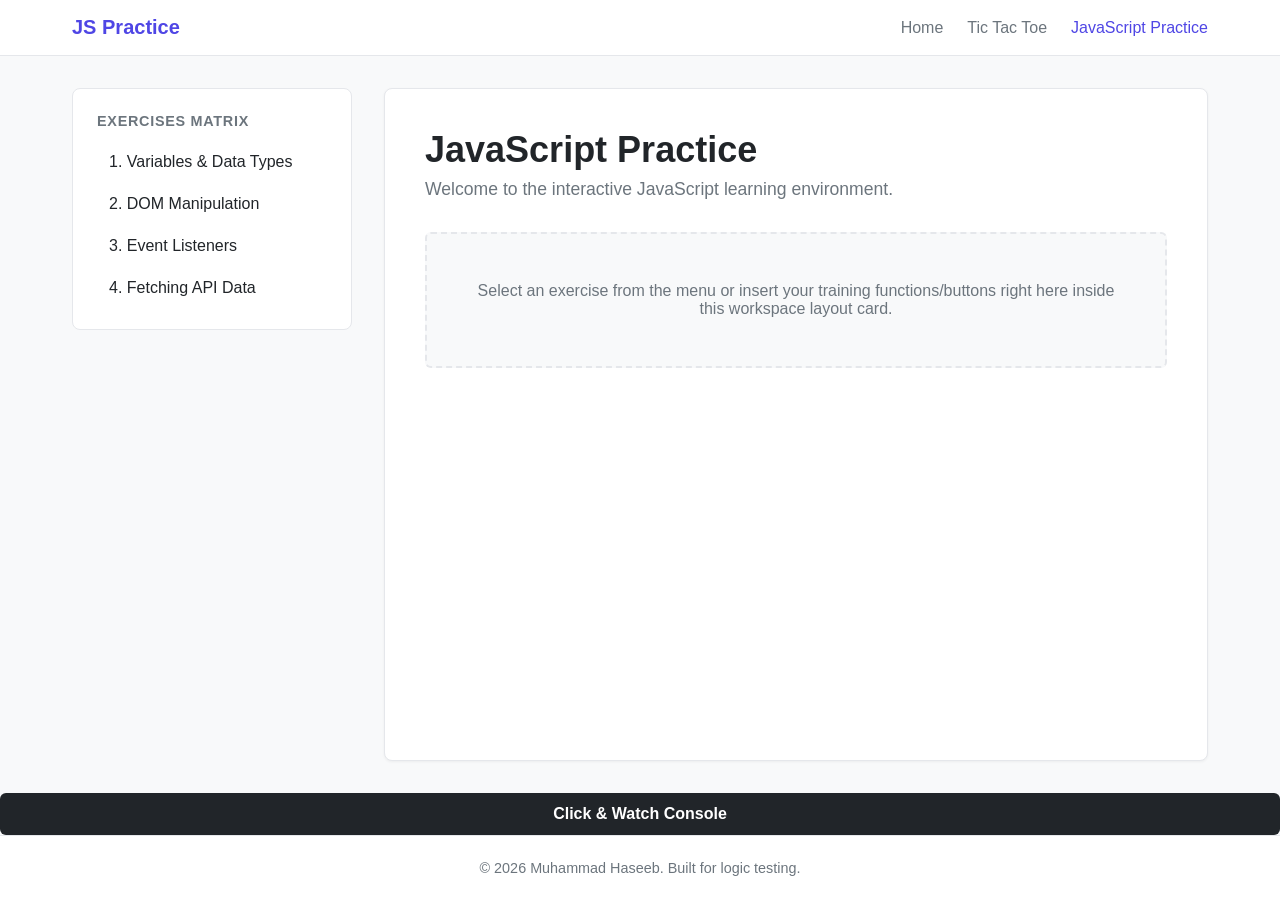
<file: javas_practice.html>
<!DOCTYPE html>
<html lang="en">
<head>
    <meta charset="UTF-8">
    <meta name="viewport" content="width=device-width, initial-scale=1.0">
    <title>JavaScript Practice</title>
    <style>
        /* Modern Reset & Global Variables */
        * {
            margin: 0;
            padding: 0;
            box-sizing: border-box;
            font-family: 'Segoe UI', Tahoma, Geneva, Verdana, sans-serif;
        }

        :root {
            --bg-color: #f8f9fa;
            --surface-color: #ffffff;
            --text-color: #212529;
            --text-muted: #6c757d;
            --primary-color: #4f46e5;
            --primary-hover: #4338ca;
            --border-color: #e5e7eb;
        }

        body {
            background-color: var(--bg-color);
            color: var(--text-color);
            display: flex;
            flex-direction: column;
            min-height: 100vh;
        }

        /* Header & Navigation Styles */
        header {
            background-color: var(--surface-color);
            border-bottom: 1px solid var(--border-color);
            position: sticky;
            top: 0;
            z-index: 100;
        }

        .nav-container {
            max-width: 1200px;
            margin: 0 auto;
            display: flex;
            justify-content: space-between;
            align-items: center;
            padding: 1rem 2rem;
        }

        .logo {
            font-weight: 700;
            font-size: 1.25rem;
            color: var(--primary-color);
            text-decoration: none;
        }

        nav {
            display: flex;
            gap: 1.5rem;
        }

        nav a {
            text-decoration: none;
            color: var(--text-muted);
            font-weight: 500;
            transition: color 0.2s ease;
        }

        nav a:hover, nav a.active {
            color: var(--primary-color);
        }

        /* App Layout Main Grid */
        .layout-container {
            max-width: 1200px;
            width: 100%;
            margin: 2rem auto;
            padding: 0 2rem;
            display: grid;
            grid-template-columns: 280px 1fr;
            gap: 2rem;
            flex: 1;
        }

        /* Sidebar styling for tracking sub-tasks */
        sidebar {
            background-color: var(--surface-color);
            border: 1px solid var(--border-color);
            border-radius: 8px;
            padding: 1.5rem;
            height: fit-content;
        }

        sidebar h3 {
            font-size: 0.9rem;
            text-transform: uppercase;
            letter-spacing: 0.05em;
            color: var(--text-muted);
            margin-bottom: 1rem;
        }

        .practice-list {
            list-style: none;
            display: flex;
            flex-direction: column;
            gap: 0.5rem;
        }

        .practice-list a {
            display: block;
            padding: 0.5rem 0.75rem;
            color: var(--text-color);
            text-decoration: none;
            border-radius: 6px;
            transition: all 0.2s;
        }

        .practice-list a:hover {
            background-color: var(--bg-color);
            color: var(--primary-color);
        }

        /* Main Content Styling */
        main {
            background-color: var(--surface-color);
            border: 1px solid var(--border-color);
            border-radius: 8px;
            padding: 2.5rem;
            box-shadow: 0 1px 3px rgba(0,0,0,0.05);
        }

        h1 {
            font-size: 2.25rem;
            margin-bottom: 0.5rem;
            font-weight: 800;
        }

        .subtitle {
            color: var(--text-muted);
            font-size: 1.1rem;
            margin-bottom: 2rem;
        }

        /* Placeholder Area for your interactive script features */
        .workspace-card {
            border: 2px dashed var(--border-color);
            border-radius: 6px;
            padding: 3rem;
            text-align: center;
            color: var(--text-muted);
            background-color: var(--bg-color);
        }

        /* Footer */
        footer {
            background-color: var(--surface-color);
            border-top: 1px solid var(--border-color);
            padding: 1.5rem 2rem;
            text-align: center;
            font-size: 0.9rem;
            color: var(--text-muted);
            margin-top: auto;
        }

        /* Responsive Breakpoint for Mobile Screens */
        @media (max-width: 768px) {
            .layout-container {
                grid-template-columns: 1fr;
            }
            .nav-container {
                flex-direction: column;
                gap: 1rem;
            }
        }
    </style>
</head>
<body>

    <!-- Top Navigation Bar -->
    <header>
        <div class="nav-container">
            <a href="index.html" class="logo">JS Practice</a>
            <nav>
                <a href="index.html">Home</a>
                <a href="tictactoe.html">Tic Tac Toe</a>
                <a href="javas_practice.html" class="active">JavaScript Practice</a>
            </nav>
        </div>
    </header>

    <!-- App Shell Layout -->
    <div class="layout-container">
        
        <!-- Left Column: Practice Exercises Navigation -->
        <sidebar>
            <h3>Exercises Matrix</h3>
            <ul class="practice-list">
                <li><a href="#variables">1. Variables & Data Types</a></li>
                <li><a href="#dom">2. DOM Manipulation</a></li>
                <li><a href="#events">3. Event Listeners</a></li>
                <li><a href="#api">4. Fetching API Data</a></li>
            </ul>
        </sidebar>

        <!-- Right Column: Active Interactive Area -->
        <main>
            <h1>JavaScript Practice</h1>
            <p class="subtitle">Welcome to the interactive JavaScript learning environment.</p>
            
            <!-- This is where your code output logic or practice UI cards will live -->
            <div class="workspace-card">
                <p>Select an exercise from the menu or insert your training functions/buttons right here inside this workspace layout card.</p>
            </div>
        </main>
        
    </div>

    <button id="console-btn" style="
    background-color: #212529;
    color: #ffffff;
    border: none;
    padding: 0.75rem 1.5rem;
    font-size: 1rem;
    font-weight: 600;
    border-radius: 6px;
    cursor: pointer;
    ">
    Click & Watch Console
</button>

    <!-- Global Footer -->
    <footer>
        <p>&copy; 2026 Muhammad Haseeb. Built for logic testing.</p>
    </footer>

    <script src="control.js"></script>
</body>
</html>
</file>
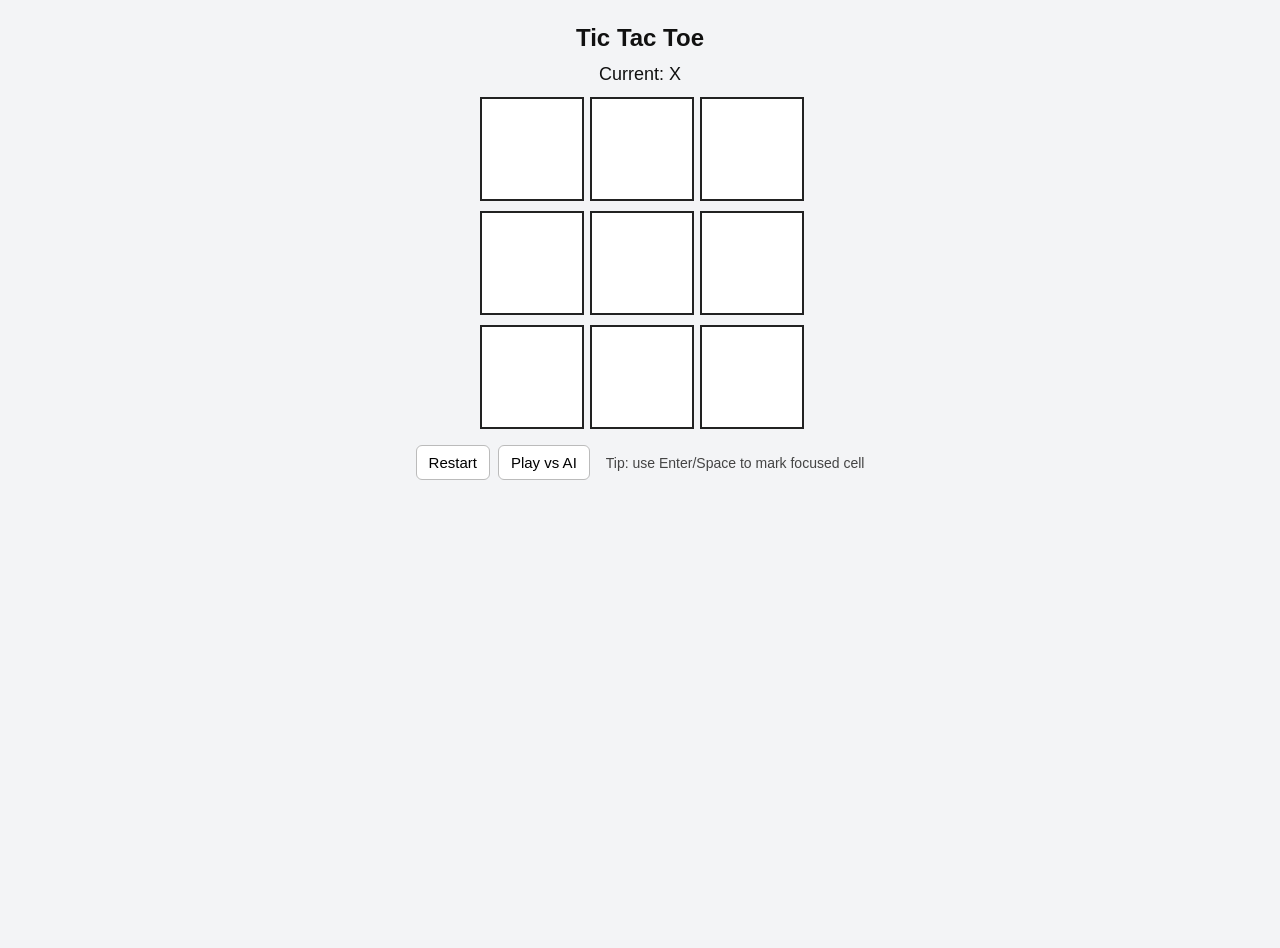
<file: tictactoe.html>
<!DOCTYPE html>
<html lang="en">
    <head>
        <meta charset="utf-8" />
        <meta name="viewport" content="width=device-width,initial-scale=1" />
        <title>Tic Tac Toe</title>
        <!-- Google tag (gtag.js) -->
<script async src="https://www.googletagmanager.com/gtag/js?id=G-0GBXLVBZBK"></script>
<script>
  window.dataLayer = window.dataLayer || [];
  function gtag(){dataLayer.push(arguments);}
  gtag('js', new Date());

  gtag('config', 'G-0GBXLVBZBK');
</script>
        <style>
            :root{--cell-size:100px}
            body{font-family:Inter,Segoe UI,Arial,sans-serif;display:flex;flex-direction:column;align-items:center;justify-content:flex-start;min-height:100vh;margin:24px;background:#f3f4f6;color:#111}
            h1{margin:0 0 12px;font-size:24px}
            .status{margin-bottom:12px;font-size:18px}
            .board{display:grid;grid-template-columns:repeat(3,var(--cell-size));gap:10px}
            .cell{width:var(--cell-size);height:var(--cell-size);background:#fff;border:2px solid #222;display:flex;align-items:center;justify-content:center;font-size:48px;cursor:pointer;user-select:none}
            .cell:focus{outline:3px solid #60a5fa}
            .cell.winner{background:#d1fae5}
            .controls{margin-top:16px;display:flex;gap:8px;align-items:center}
            button{padding:8px 12px;font-size:15px;border-radius:6px;border:1px solid #bbb;background:#fff;cursor:pointer}
            @media (max-width:480px){:root{--cell-size:70px}.cell{font-size:36px}}
        </style>
    </head>
    <body>
        <h1>Tic Tac Toe</h1>
        <div class="status" id="status">Current: X</div>

        <div class="board" id="board" role="grid" aria-label="Tic Tac Toe board">
            <div class="cell" data-index="0" role="button" tabindex="0"></div>
            <div class="cell" data-index="1" role="button" tabindex="0"></div>
            <div class="cell" data-index="2" role="button" tabindex="0"></div>
            <div class="cell" data-index="3" role="button" tabindex="0"></div>
            <div class="cell" data-index="4" role="button" tabindex="0"></div>
            <div class="cell" data-index="5" role="button" tabindex="0"></div>
            <div class="cell" data-index="6" role="button" tabindex="0"></div>
            <div class="cell" data-index="7" role="button" tabindex="0"></div>
            <div class="cell" data-index="8" role="button" tabindex="0"></div>
        </div>

        <div class="controls">
            <button id="reset">Restart</button>
            <button id="ai">Play vs AI</button>
            <div style="margin-left:8px;font-size:14px;color:#444">Tip: use Enter/Space to mark focused cell</div>
        </div>

        <script>
            const boardEl = document.getElementById('board');
            const statusEl = document.getElementById('status');
            const resetBtn = document.getElementById('reset');
            const aiBtn = document.getElementById('ai');

            let board = Array(9).fill('');
            let current = 'X';
            let running = true;
            let vsAI = false;

            const winLines = [
                [0,1,2],[3,4,5],[6,7,8],
                [0,3,6],[1,4,7],[2,5,8],
                [0,4,8],[2,4,6]
            ];

            function updateStatus(){
                if(!running) return;
                statusEl.textContent = 'Current: ' + current;
            }

            function checkWin(){
                for(const line of winLines){
                    const [a,b,c] = line;
                    if(board[a] && board[a] === board[b] && board[a] === board[c]){
                        return { winner: board[a], line };
                    }
                }
                if(board.every(Boolean)) return { draw: true };
                return null;
            }

            function render(){
                boardEl.querySelectorAll('.cell').forEach((cell,i)=>{
                    cell.textContent = board[i];
                    cell.classList.remove('winner');
                    cell.setAttribute('aria-label', `Cell ${i+1}, ${board[i] ? board[i] : 'empty'}`);
                });

                const res = checkWin();
                if(res){
                    running = false;
                    if(res.draw){
                        statusEl.textContent = 'Draw';
                    } else {
                        statusEl.textContent = res.winner + ' wins!';
                        res.line.forEach(i=> boardEl.children[i].classList.add('winner'));
                    }
                } else {
                    updateStatus();
                }
            }

            function makeMove(i){
                if(!running || board[i]) return;
                board[i] = current;
                render();

                const res = checkWin();
                if(res) return;

                current = current === 'X' ? 'O' : 'X';
                updateStatus();

                if(vsAI && current === 'O'){
                    setTimeout(aiMove, 250);
                }
            }

            function aiMove(){
                const empty = board.map((v,i)=> v ? null : i).filter(i=> i !== null);
                if(empty.length === 0) return;
                const move = findWinningMove('O') ?? findWinningMove('X') ?? empty[Math.floor(Math.random()*empty.length)];
                makeMove(move);
            }

            function findWinningMove(player){
                for(let i=0;i<9;i++){
                    if(board[i]) continue;
                    board[i] = player;
                    const win = winLines.some(line => line.every(idx => board[idx] === player));
                    board[i] = '';
                    if(win) return i;
                }
                return null;
            }

            boardEl.addEventListener('click', e=>{
                const cell = e.target.closest('.cell');
                if(!cell) return;
                const i = Number(cell.dataset.index);
                makeMove(i);
            });

            boardEl.addEventListener('keydown', e=>{
                if(e.key === 'Enter' || e.key === ' '){
                    const cell = e.target.closest('.cell');
                    if(!cell) return;
                    e.preventDefault();
                    makeMove(Number(cell.dataset.index));
                }
            });

            resetBtn.addEventListener('click', ()=>{
                board.fill('');
                current = 'X';
                running = true;
                render();
            });

            aiBtn.addEventListener('click', ()=>{
                vsAI = !vsAI;
                aiBtn.textContent = vsAI ? 'Play vs Human' : 'Play vs AI';
                if(vsAI && current === 'O') setTimeout(aiMove, 200);
            });

            render();
        </script>
    </body>
</html>
</file>
